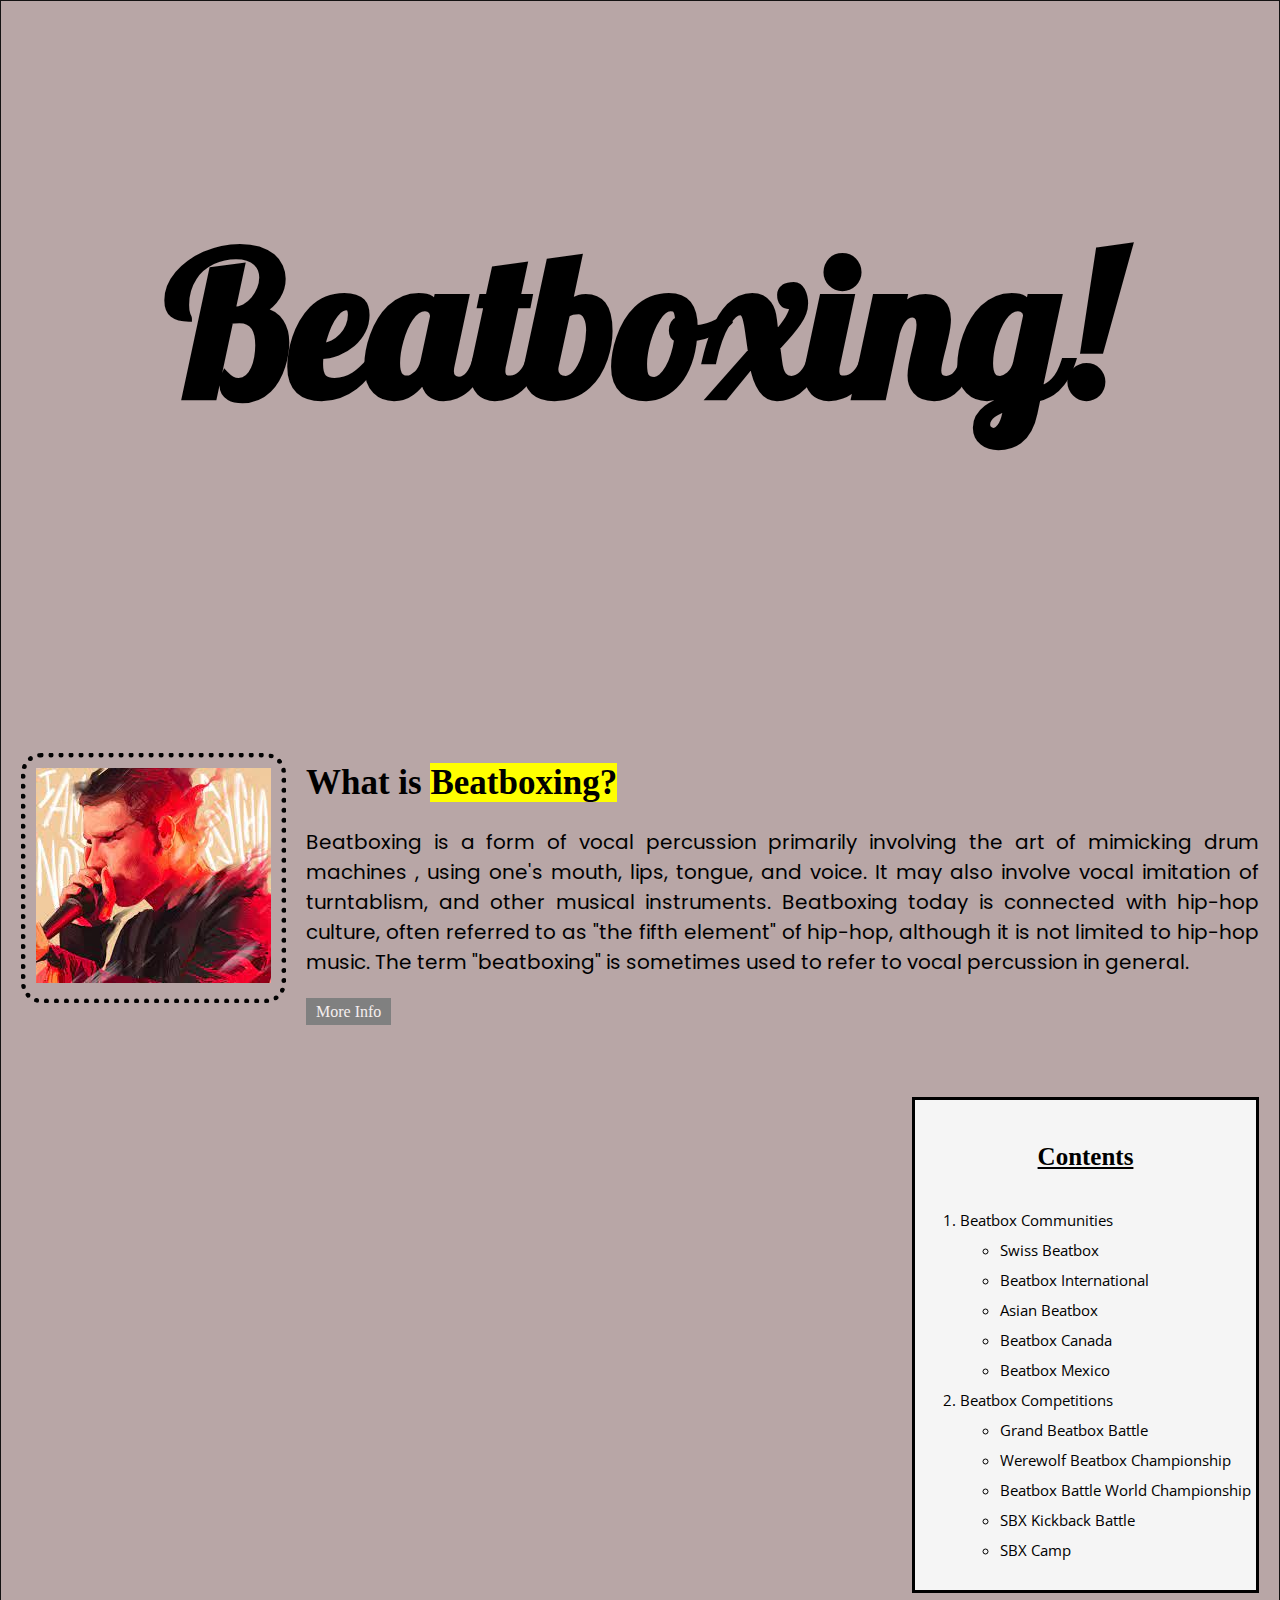
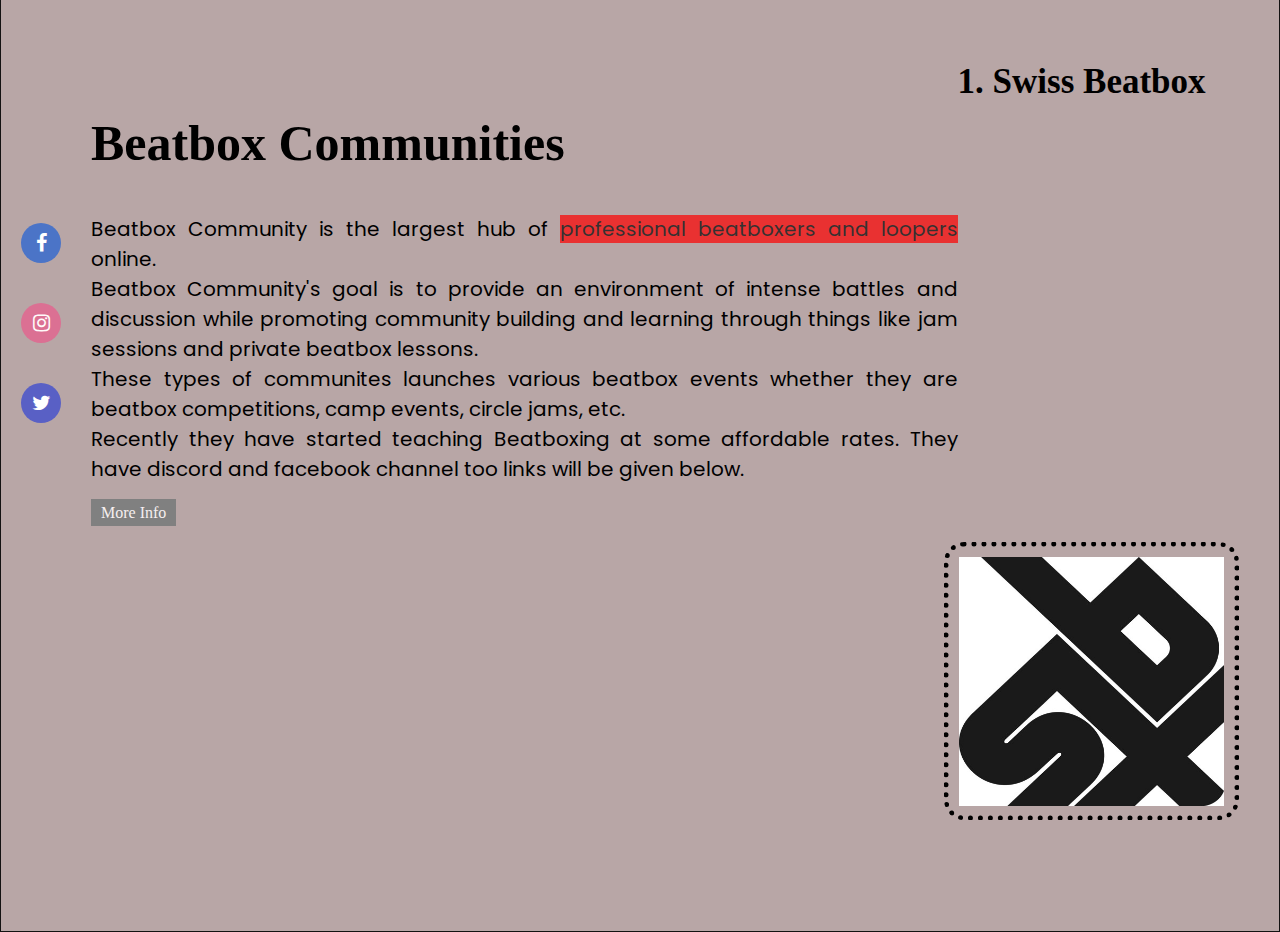
<file: Beatbox.html>
<!DOCTYPE html>
<html>
<head>
        <link rel="stylesheet"
        href="https://fonts.googleapis.com/css?family=Pattaya|Prompt|Exo+2|Poppins|Open+Sans|Farro">

        <link rel="stylesheet" href="https://cdnjs.cloudflare.com/ajax/libs/font-awesome/4.7.0/css/font-awesome.min.css">

        <link rel="stylesheet" href="https://fonts.googleapis.com/icon?family=Material+Icons">

<title>Beatbox</title>
<link rel="stylesheet" href="Beatbox.css" >
</head>
<body>

<h1 id="heading">
   Beatboxing!
</h1>


<div class="start">
   
    
<!-- Image of D Low-->
         
        <div class="start-image">
           
            <img src="download.jpg" alt="A picture of D Low">
        
        </div>

<!-- What Is Beatboxing-->
         
        <h2 class="start-head"> What is <mark>Beatboxing?</mark> </h2>

        <p class="start-info">
                Beatboxing is a form of vocal percussion primarily involving the art of mimicking drum machines , using one's mouth, 
                lips, tongue, and voice. It may also involve vocal imitation of turntablism, and other musical instruments. Beatboxing 
                today is connected with hip-hop culture, often referred to as "the fifth element" of hip-hop, although it is not limited
                to hip-hop music. The term "beatboxing" is sometimes used to refer to vocal percussion in general.
        </p>

        <a href="https://en.wikipedia.org/wiki/Beatboxing" target="_blank" class="normal-links"> More Info</a>


         
</div>


<!-- Contents of te page -->

<div id="both">

<div id="table">

        <div id="table-content">

                <h4>Contents</h4>

        </div>

        <div id="contents">

                <ol>
                        <li>Beatbox Communities
                                <ul>
                                        <li>Swiss Beatbox </li>
                                        <li>Beatbox International</li>
                                        <li>Asian Beatbox</li>
                                        <li>Beatbox Canada</li>
                                        <li>Beatbox Mexico</li>
                                </ul>
                        </li>

                        <li>Beatbox Competitions
                                <ul>
                                        <li>Grand Beatbox Battle</li>
                                        <li>Werewolf Beatbox Championship</li>
                                        <li>Beatbox Battle World Championship</li>
                                        <li>SBX Kickback Battle</li>
                                        <li>SBX Camp</li>
                                </ul>
                        </li>
                </ol>

        </div>
</div>


<!-- Beatbox Communities -->

<div id="community">

        <div>
             
                <h2 class="community-head"> Beatbox Communities </h2>

                <p class=" start-info">
                        Beatbox Community is the largest hub of <span style="background-color: red;opacity: 0.7;"> professional beatboxers and loopers</span> online. <br>Beatbox Community's goal 
                        is to provide an environment of intense battles 
                        and discussion while promoting community building and learning through things like jam sessions and private beatbox lessons.<br>
                        These types of communites launches various beatbox events whether they are beatbox competitions, camp events, circle jams, etc.<br>
                        Recently they have started teaching Beatboxing at some affordable rates. They have discord and facebook channel too links will be given below.
                </p>

<!-- Link of ikons -->

                <a href="https://www.facebook.com/thebeatboxcommunity" class="fa fa-facebook fa-4x" target="_blank"></a>
                <a href="https://www.instagram.com/thebeatboxcommunity/" class="fa fa-instagram" target="_blank"></a>
                <a href="https://twitter.com/bbxcommunity" class="fa fa-twitter" target="_blank"></a>
  
<!-- Link of website -->
<a href="https://www.beatboxcommunity.com/" class="normal-links" target="_blank">More Info</a>
                
        </div>
        
    </div>

</div>


<div class="swiss">

        <div class="community-photo">
                <img src="swissbeatbox1.jpg" alt="Sbx Logo" width="265" height="249.6">
        </div>

        <div>
                <h2 class="start-head"> 1. Swiss Beatbox </h2>
        </div>

</div>







        








</body>
</html>
</file>
<file: Beatbox.css>
/* This is the body */

body{
    background-color: rgb(184, 166, 166);
    background-repeat: no-repeat;
    background-size: cover;
    background-attachment: scroll;
    border: rgb(19, 18, 18) solid 1px;
    margin: 0%;
    padding: 60px 20px 800px 20px;
    
    
}


/* This is first heading Beatboxing */

#heading{
    font-family: 'Pattaya', sans-serif;
    font-size: 200px;
    text-align: center;
}

.start{
    line-height: 30px;
    margin:280px 0px 20px 0px;
}

/* image oof D Low */

.start-image{
    border: rgb(3, 3, 3) dotted 5px;
    float: left;
    padding: 10px 10px 5px 10px;
    margin: 0px 20px 10px 0px;
    border-radius: 20px;
    
}

/* What is beatboxing*/

.start-head{
    font-size: 35px;
    font-family:Century Gothic;
    padding-top: 15px;
   
}

.start-info{
    font-family: 'Poppins', sans-serif;
    font-size: 20px;
    text-align: justify;
}


/* Link to wikipedia */

.normal-links:link, .normal-links:visited{
    text-decoration: none;
    color: rgb(245, 239, 239);
    background-color: grey;
    padding: 5px 10px;
}

.normal-links:hover{
    color: teal;
    text-decoration: none;
    background-color: white;
    

}


/* Table of contents */

#both{
    width: 100%;
    height: 550px;
  
    margin-bottom: 50px;
    
}


#table{
    float: right;
    border: black solid 3px;
    margin-top: 50px;
    padding: 10px 5px 10px 5px;
    background-color: whitesmoke;
    
}

#table-content{
    font-size: 25px;
    text-align: center;
    text-decoration: underline;
}

#contents{
    font-size: 15px;
    line-height: 30px;
    font-family:'Open Sans';
    color: black;

}


/* Beatbox Communities */

#community{
    float: left;
    
    position: relative;
    top: 80px;
    padding-left: 70px;
    
    width: 70%;
    margin-bottom: 100px;
    margin-right: 0px;


    
}

.community-head{
    font-size: 50px;
    font-family: 'Arial Rounded MT';
    
}


/* Social Media Icons */

/* Style all font awesome icons */
.fa {
    padding: 10px;
    font-size: 20px;
    width: 20px;
    text-align: center;
    text-decoration: none;
    border-radius: 50%;
    
    
  }
  
  /* Add a hover effect if you want */
  .fa:hover {
    opacity: 0.7;
  }
  
  /* Set a specific color for each brand */
  
  /* Facebook */
  .fa-facebook {
    background: #4b74c7;
    color: white;
    position: absolute;
    top: 150px;
    left: 0px;
    z-index: 1;
  }

  /* Discord*/

  .fa-instagram{
      background-color: palevioletred;
      color: rgb(255, 250, 250);
      position: absolute;
      z-index: 2;
      top: 230px;
      left: 0px;

  }

  .fa-twitter{
      background-color: rgb(89, 96, 197);
      color: white;
      position: absolute;
      z-index: 3;
      top: 310px;
      left: 0px;

  }

  /* Swiss beatbox */

/* Image of Swiss Beatbox */

#swiss{
    
}

.community-photo{
    float: right;
    border: black dotted 5px;
    border-radius: 20px ;
    padding: 10px 10px 5px 10px;
    margin-right: 20px;
}
</file>
